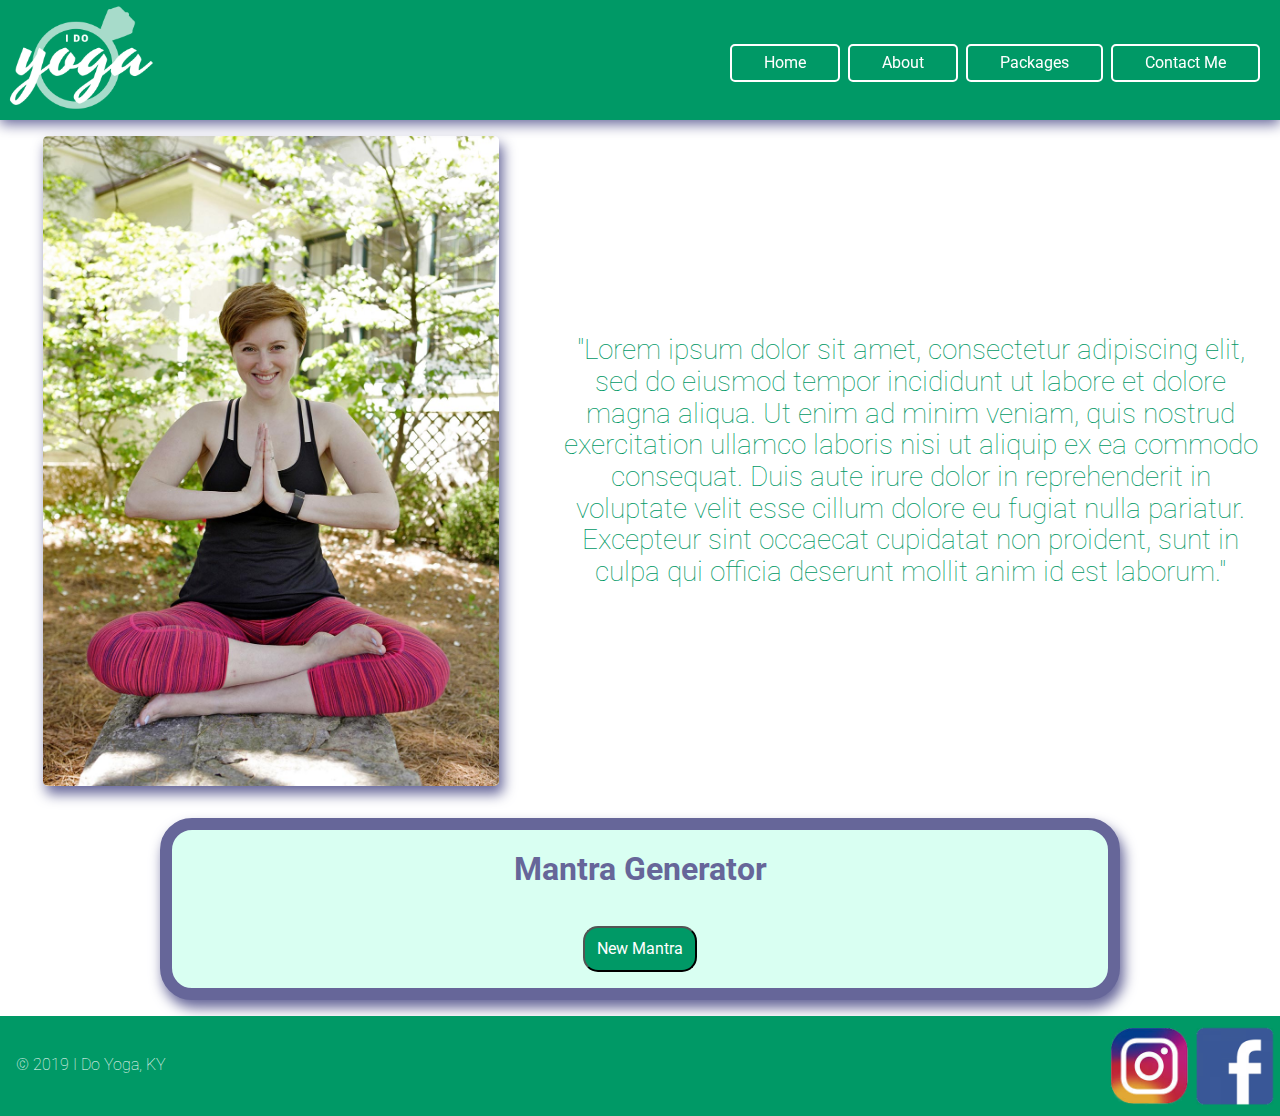
<file: index.html>
<!DOCTYPE html>

<html>
  <head>
    <meta charset="UTF-8">
    <meta name="viewport" content="width=device-width, initial-scale=1.0">
    <title>I Do Yoga KY</title>
    <link href="https://fonts.googleapis.com/css?family=Roboto:100,400" rel="stylesheet">  
<!-- CSS Links     -->
    <link rel="stylesheet" href="css/normalize.css">
    <link rel="stylesheet" href="css/main.css">
  </head>
   <body>
    <header class="nav-header">
        <a href="index.html"><img class="logo" src="imgs/logo-trans.png"></a>
      <nav>
      <ul class="navigation">
        <li><a href="index.html">Home</a></li>
        <li><a href="about.html">About</a></li>
        <li><a href="packages.html">Packages</a></li>
        <li><a href="contact.html">Contact Me</a></li>
      </ul>
      </nav>
    </header>
       <div class="wrapper">
<!-- main-content -->
        <div class="main-content">
            
            <div class="col-1">
                <img class="main-img bd-rad bx-sdw" src="imgs/mainpageimg-sfw.jpg" alt="Hannah Nitzken, I Do Yoga"> 
            </div>
            
            <div class="col-2">
                <h2 class="thin">"Lorem ipsum dolor sit amet, consectetur adipiscing elit, sed do eiusmod tempor incididunt ut labore et dolore magna aliqua. Ut enim ad minim veniam, quis nostrud exercitation ullamco laboris nisi ut aliquip ex ea commodo consequat. Duis aute irure dolor in reprehenderit in voluptate velit esse cillum dolore eu fugiat nulla pariatur. Excepteur sint occaecat cupidatat non proident, sunt in culpa qui officia deserunt mollit anim id est laborum."</h2>
            </div>
            
        </div>
<!-- /main-content -->
<!-- random mantra generator  -->
        <div class="mantra-div bx-sdw">
           <h1 class="purple">Mantra Generator</h1>
           <div id="mantraGenerator" class="purple">
                <!--  mantras will show up here   -->
           </div>
           <button onclick="newMantra()">New Mantra</button>
        </div>   
        </div> 
<!-- /wrapper    -->
    <footer>
        <span id="copyright" class="thin">&copy; 2019 I Do Yoga, KY</span>
        <a href="https://www.facebook.com/idoyogaky/" target="_blank"><img class="icn fb" src="imgs/fbookicon.png" alt="facebook"></a>
        <a href="https://www.instagram.com/idoyogaky/" target="_blank"><img class="icn insta" src="imgs/instaicon.png" alt="instagram"></a>
    </footer>

<script src="js/mantra.js"></script>       
   </body>
</html>
</file>
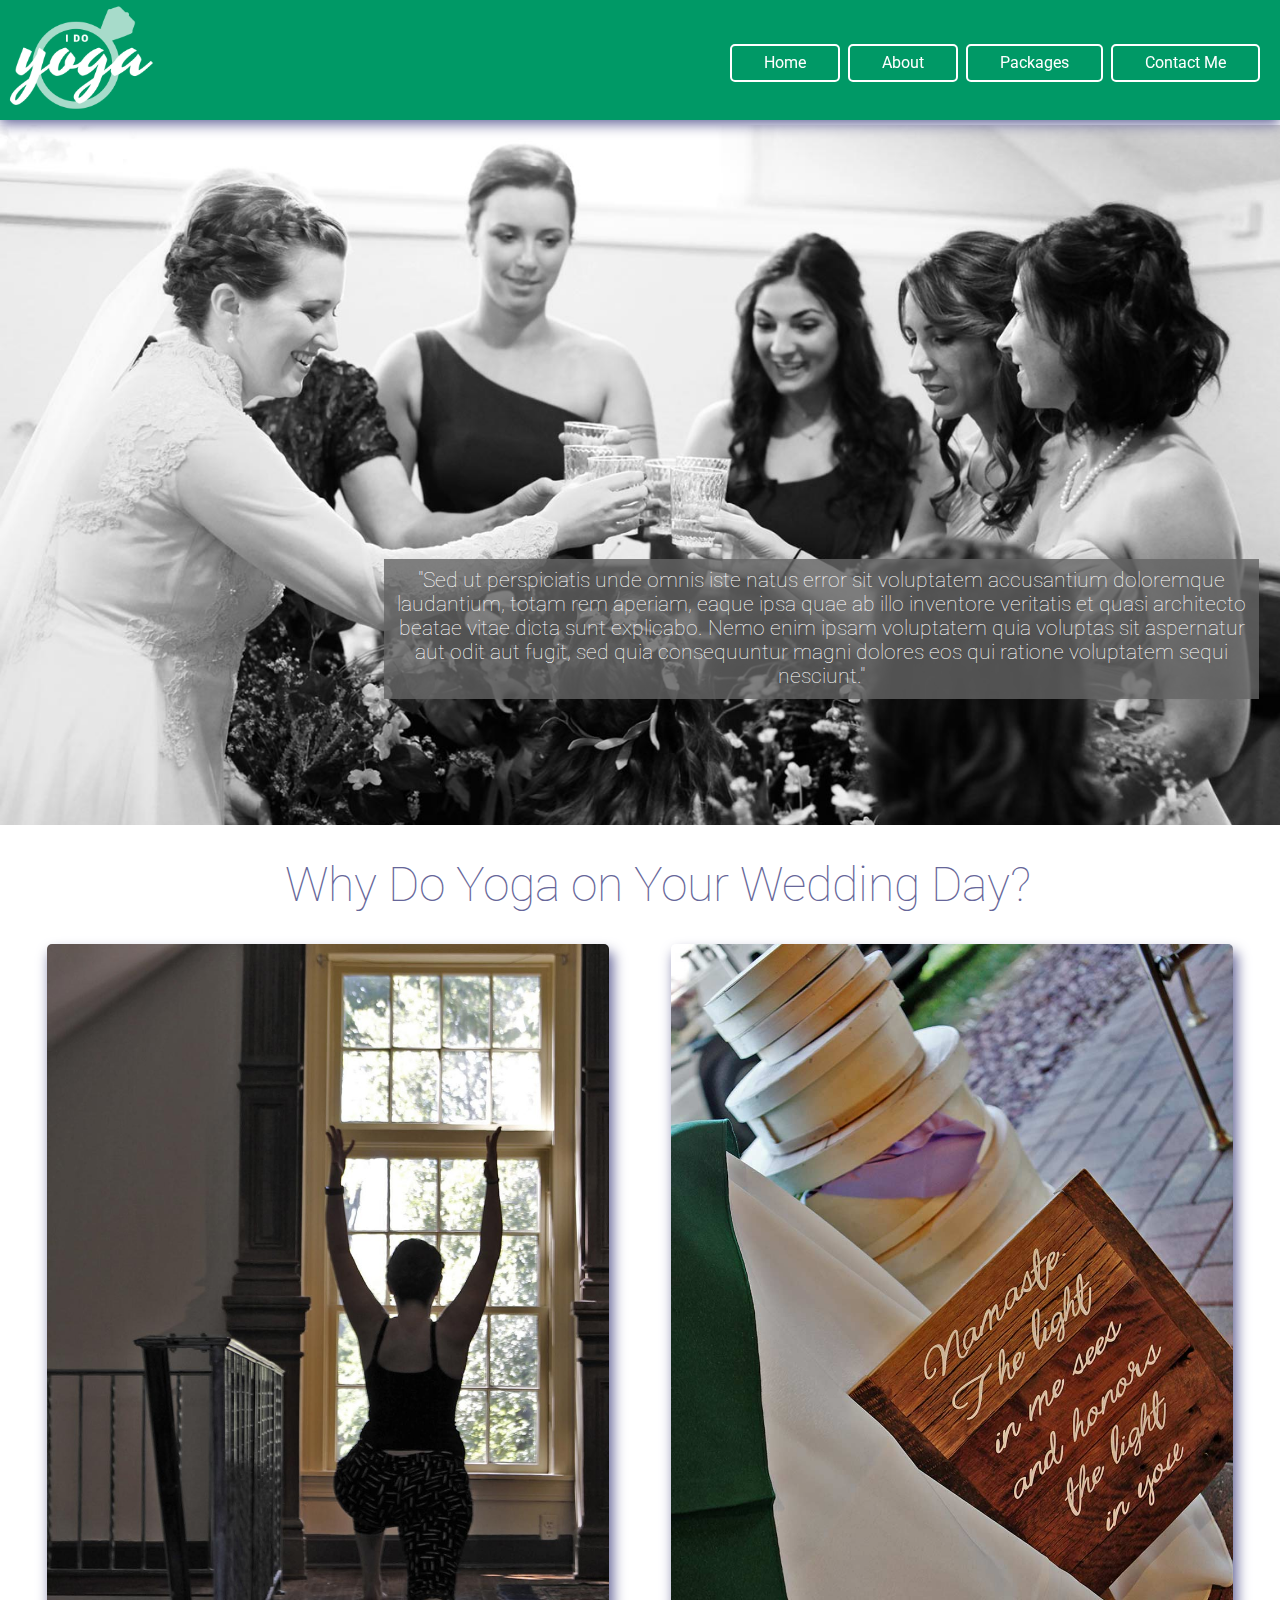
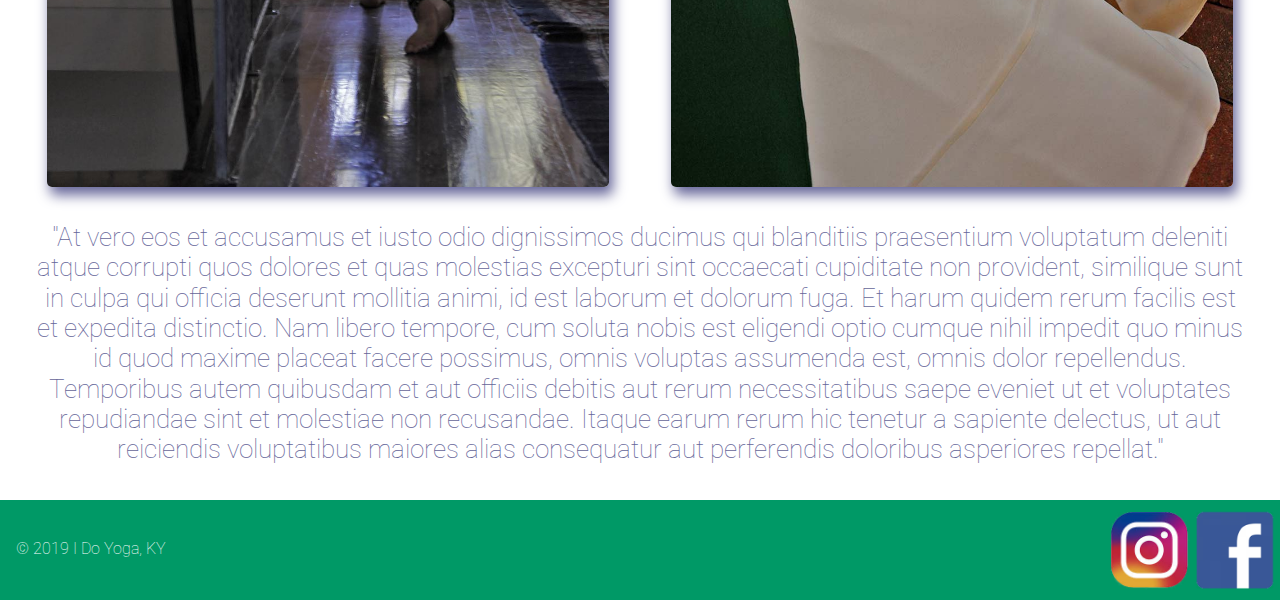
<file: about.html>
<!DOCTYPE html>

<html>
  <head>
    <meta charset="UTF-8">
    <meta name="viewport" content="width=device-width, initial-scale=1.0">
    <title>I Do Yoga KY | About</title>
    <link href="https://fonts.googleapis.com/css?family=Roboto:100,400" rel="stylesheet">  
<!-- CSS Links     -->
    <link rel="stylesheet" href="css/normalize.css">
    <link rel="stylesheet" href="css/main.css">
  </head>
   <body>
    <header class="nav-header">
        <a href="index.html"><img class="logo" src="imgs/logo-trans.png"></a>
      <nav>
      <ul class="navigation">
        <li><a href="index.html">Home</a></li>
        <li><a href="about.html">About</a></li>
        <li><a href="packages.html">Packages</a></li>
        <li><a href="contact.html">Contact Me</a></li>
      </ul>
      </nav>
    </header>
       <div class="wrapper">
<!-- main-content -->
        <div class="main-content-about">
            <div class="abt-img-1">
                <div class="abt-text-container-1 bd-rad-round">
                <p class="thin white">"Sed ut perspiciatis unde omnis iste natus error sit voluptatem accusantium doloremque laudantium, totam rem aperiam, eaque ipsa quae ab illo inventore veritatis et quasi architecto beatae vitae dicta sunt explicabo. Nemo enim ipsam voluptatem quia voluptas sit aspernatur aut odit aut fugit, sed quia consequuntur magni dolores eos qui ratione voluptatem sequi nesciunt."</p>
                </div>    
            </div>
            
            <h1 class="thin purple">Why Do Yoga on Your Wedding Day?</h1>
            <div class="abt-sec-2">
                
                <div class="abt-col-1">
                    <img class="abt-img-3 bd-rad bx-sdw" src="imgs/aboutpageimg3-sfw.jpg" alt="Hannah doing yoga">
                </div>
            
                <div class="abt-col-2">
                    <img class="abt-img-2 bd-rad bx-sdw"src="imgs/aboutpageimg2-sfw.jpg" alt="Namaste on wooden sign">
                </div>    
                
            </div> 
            
            <div class="abt-sec-3">
                <h2 class="purple thin">"At vero eos et accusamus et iusto odio dignissimos ducimus qui blanditiis praesentium voluptatum deleniti atque corrupti quos dolores et quas molestias excepturi sint occaecati cupiditate non provident, similique sunt in culpa qui officia deserunt mollitia animi, id est laborum et dolorum fuga. Et harum quidem rerum facilis est et expedita distinctio. Nam libero tempore, cum soluta nobis est eligendi optio cumque nihil impedit quo minus id quod maxime placeat facere possimus, omnis voluptas assumenda est, omnis dolor repellendus. Temporibus autem quibusdam et aut officiis debitis aut rerum necessitatibus saepe eveniet ut et voluptates repudiandae sint et molestiae non recusandae. Itaque earum rerum hic tenetur a sapiente delectus, ut aut reiciendis voluptatibus maiores alias consequatur aut perferendis doloribus asperiores repellat."</h2>
            
            </div>
       
            
        </div>
<!-- /main-content -->
       
        </div> 
<!-- /wrapper    -->
    <footer>
        <span id="copyright" class="thin">&copy; 2019 I Do Yoga, KY</span>
        <a href="https://www.facebook.com/idoyogaky/" target="_blank"><img class="icn fb" src="imgs/fbookicon.png" alt="facebook"></a>
        <a href="https://www.instagram.com/idoyogaky/" target="_blank"><img class="icn insta" src="imgs/instaicon.png" alt="instagram"></a>
    </footer>
     
   </body>
</html>
</file>
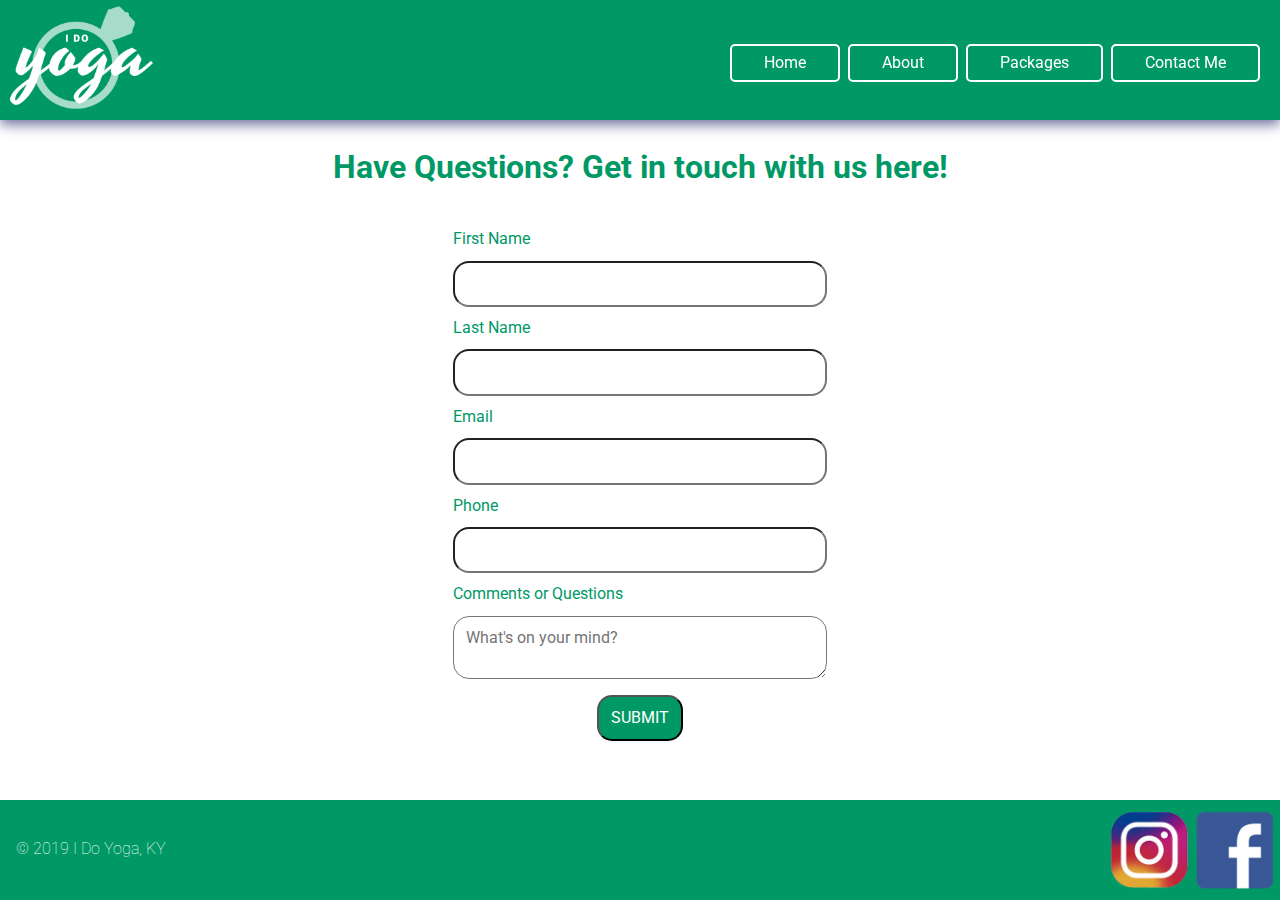
<file: contact.html>
<!DOCTYPE html>

<html>
  <head>
    <meta charset="UTF-8">
    <meta name="viewport" content="width=device-width, initial-scale=1.0">  
    <title>I Do Yoga KY | Contact</title>
    <link href="https://fonts.googleapis.com/css?family=Roboto:100,400" rel="stylesheet">  
<!-- CSS Links     -->
    <link rel="stylesheet" href="css/normalize.css">
    <link rel="stylesheet" href="css/main.css">
  </head>
   <body>
    <header class="nav-header">
        <a href="index.html"><img class="logo" src="imgs/logo-trans.png"></a>
      <nav>
      <ul class="navigation">
        <li><a href="index.html">Home</a></li>
        <li><a href="about.html">About</a></li>
        <li><a href="packages.html">Packages</a></li>
        <li><a href="contact.html">Contact Me</a></li>
      </ul>
      </nav>
    </header>
       <div class="wrapper">
<!-- main-content -->
        <div class="main-content-contact">
             <h1 class="green">Have Questions? Get in touch with us here!</h1>
            <div id="contact-form">
            <form>
                   
                <label>First Name</label>
                <input type="text" id="first-name" placeholder="" name="first-name" required>
                <label>Last Name</label>
                <input type="text" id="last-name" placeholder="" name="last-name" required>
                <label>Email</label>
                <input type="email" id="email" placeholder="" name="user-email" required>
                <label>Phone</label>
                <input type="tel" id="phone" placeholder="" name="user-number">
                <label>Comments or Questions</label>
                <textarea placeholder="What's on your mind?"></textarea>
                <button type="submit" id="form-btn">SUBMIT</button> 
            </form>
            </div>   
            
        </div>
<!-- /main-content -->
       
        </div> 
<!-- /wrapper    -->
    <footer>
        <span id="copyright" class="thin">&copy; 2019 I Do Yoga, KY</span>
        <a href="https://www.facebook.com/idoyogaky/" target="_blank"><img class="icn fb" src="imgs/fbookicon.png" alt="facebook"></a>
        <a href="https://www.instagram.com/idoyogaky/" target="_blank"><img class="icn insta" src="imgs/instaicon.png" alt="instagram"></a>
    </footer>    
   </body>
</html>
</file>
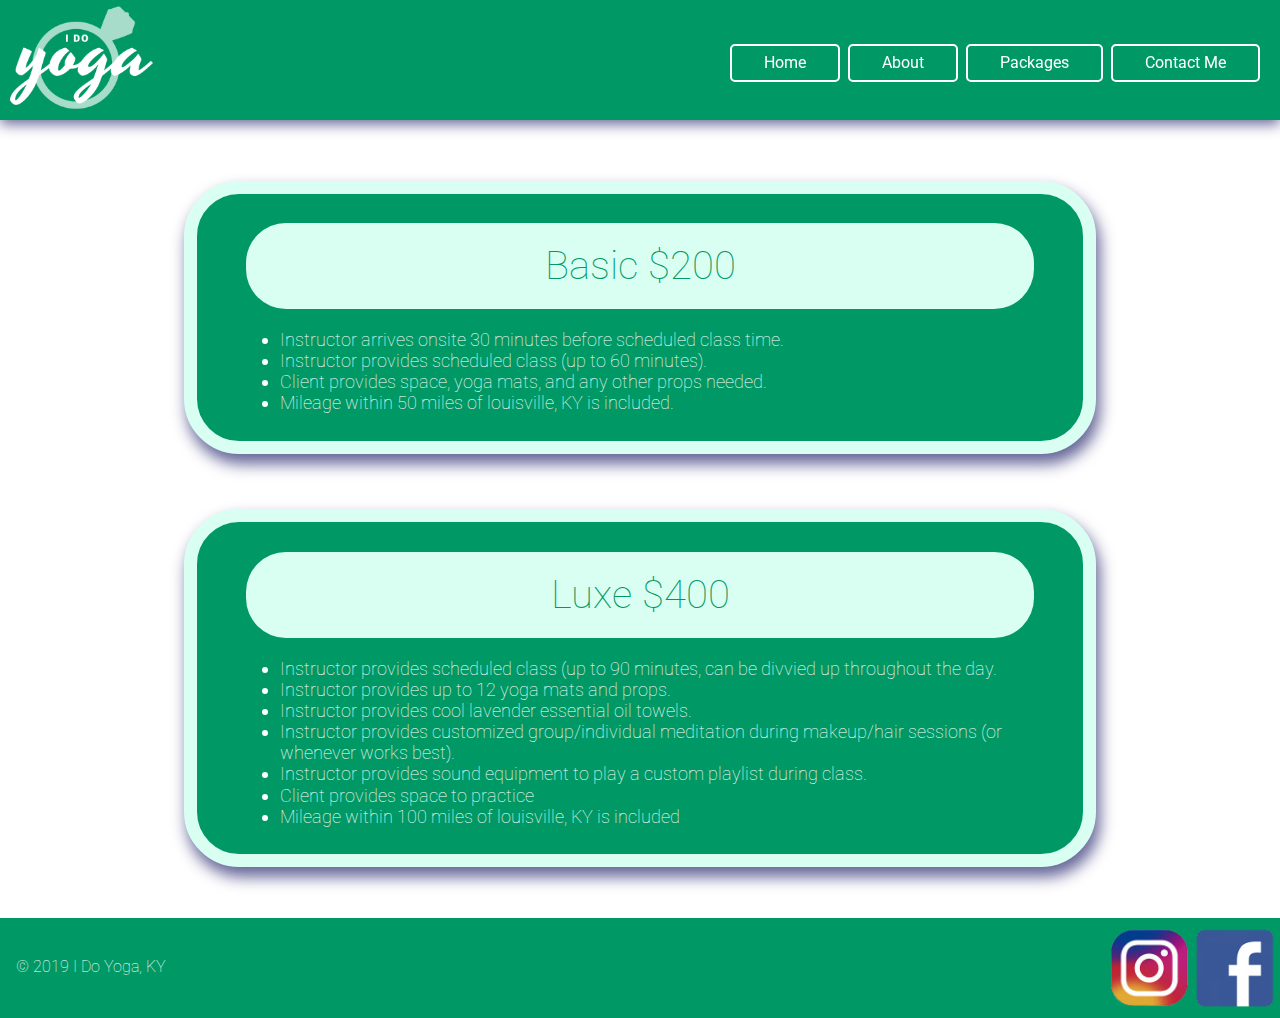
<file: packages.html>
<!DOCTYPE html>

<html>
  <head>
    <meta charset="UTF-8">
    <meta name="viewport" content="width=device-width, initial-scale=1.0">  
    <title>I Do Yoga KY | Packages</title>
    <link href="https://fonts.googleapis.com/css?family=Roboto:100,400" rel="stylesheet">  
<!-- CSS Links     -->
    <link rel="stylesheet" href="css/normalize.css">
    <link rel="stylesheet" href="css/main.css">
  </head>
   <body>
    <header class="nav-header">
        <a href="index.html"><img class="logo" src="imgs/logo-trans.png"></a>
      <nav>
      <ul class="navigation">
        <li><a href="index.html">Home</a></li>
        <li><a href="about.html">About</a></li>
        <li><a href="packages.html">Packages</a></li>
        <li><a href="contact.html">Contact Me</a></li>
      </ul>
      </nav>
    </header>
       <div class="wrapper">
<!-- main-content -->
        <div class="main-content-packages">
            
            <div class="pac-col-1 bx-sdw">
                <h1 class="white thin">Basic $200</h1>
                <ul class="white thin">
                    <li>Instructor arrives onsite 30 minutes before scheduled class time.</li>
                    <li>Instructor provides scheduled class (up to 60 minutes).</li>
                    <li>Client provides space, yoga mats, and any other props needed.</li>
                    <li>Mileage within 50 miles of louisville, KY is included.</li>    
                </ul>
            </div>
       
            <div class="pac-col-2 bx-sdw">
                <h1 class="white thin">Luxe $400</h1>
                <ul class="white thin">
                    <li>Instructor provides scheduled class (up to 90 minutes, can be divvied up throughout the day.</li>
                    <li>Instructor provides up to 12 yoga mats and props.</li>
                    <li>Instructor provides cool lavender essential oil towels.</li>
                    <li>Instructor provides customized group/individual meditation during makeup/hair sessions (or whenever works best).</li>
                    <li>Instructor provides sound equipment to play a custom playlist during class.</li>
                    <li>Client provides space to practice</li>  
                    <li>Mileage within 100 miles of louisville, KY is included</li>    
                </ul>
            </div>
            
        </div>
<!-- /main-content -->
       
        </div> 
<!-- /wrapper    -->
    <footer>
        <span id="copyright" class="thin">&copy; 2019 I Do Yoga, KY</span>
        <a href="https://www.facebook.com/idoyogaky/" target="_blank"><img class="icn fb" src="imgs/fbookicon.png" alt="facebook"></a>
        <a href="https://www.instagram.com/idoyogaky/" target="_blank"><img class="icn insta" src="imgs/instaicon.png" alt="instagram"></a>
    </footer>      
   </body>
</html>
</file>
<file: css/main.css>
/* CSS */

* {box-sizing: border-box;}

/* CSS Elements */

html, body {
    height: 100%;
}

body {    
  font-family: "Roboto", sans-serif;
  display: flex;
  flex-direction: column;
}

a {text-decoration: none;}

ul {
  list-style: none;
  margin: .75em;
  padding: 0;
}

p {}

footer {
    min-height: 6.25rem;
    background-color: #096;
}

button {
    padding: .75em;
    border-radius: 15px;
    background: #096;
    color: white;
}

button:hover {
    box-shadow: .2em .2em .8em #669;
    background: white;
    color: #096;
}

/* Wrapper */

.wrapper {
    flex: 1 0 auto;
}


/* theme text colors, font weight, other styles */

.thin {font-weight: 100;}

.purple {color: #669;}

.white {color: white;}

.green {color: #096;}

.bx-sdw {box-shadow: .2em .5em .8em #669;}

.bd-rad {border-radius: 5px;}

/* Navigation */

.logo {
    max-height: 7.5em;
    align-content: center;
    display: block;
    margin: auto;
}

.navigation {
  margin-bottom: .5em;     
}

.navigation li {
    background: #096;
    border: solid 2px white;
    max-width: 40%;
    margin: 0 auto .5em;
    border-radius: 5px;
}

.title a,
.navigation a {
  display: block;
  padding: .25em 1em;
  text-align: center;
  color: white;
}

.navigation li a:hover {
    background-color: white;
    color: #096;
}

.nav-header {
  background-color: #096;
  box-shadow: 0 .3em .8em #669;
  z-index: 100;
}

/* main content section home page */

.col-1 {margin: 1em;}

.main-img {
    max-height: 650px;
    max-width: 100%;
    display: block;
    margin: auto;
}

.col-2 {
    font-size: .9rem;
    color: #096;
    text-align: center;
    margin: auto;
    width: 80%;
}

/* mantra generator */

.mantra-div {
    display: block;
    margin: 1em 3em;
    text-align: center;
    border: solid .75em #669;
    border-radius: 2em;
    background-color: #d9fff2;
}

#mantraGenerator {
    margin: 1em;
}

.mantra-div button {margin: 1em;}


/*
=======================
About Page
=======================
*/

.main-content-about {
    margin-bottom: 2em;
}

.abt-img-1 {
    width: 100%;
    height: 700px;
    background-image: url("../imgs/aboutpageimg1-sfw.jpg");
    background-size: cover;
}

.abt-text-container-1 {
    text-align: center;
    font-size: 1.15em;
    background: rgba(100,100,100,.8);
    position: relative;
    top: 62%;
    margin: 1em;
}

.abt-img-1 p {
    padding: .5em;
}

.main-content-about h1 {
    margin-left: .75em;
    text-align: center;
}

.abt-sec-2 {
    margin: 1em;
    display: flex;
}

.abt-sec-3 {
    display: block;
    margin: 2em;
    text-align: center;
    font-size: .75rem;
}

.abt-img-3,
.abt-img-2 {
    width: 95%;
    display: block;
    margin: auto;
}


/*
=======================
Packages Page
=======================
*/

.main-content-packages {
    margin: 1em;
    padding: 1em;
    text-align: center;
}

.main-content-packages h1{
    background-color: #d9fff2;
    padding: .5em;
    margin: .5em 1em;
    color: #096;
    border-radius: 1em;
    font-size: 1.75rem;
}

.pac-col-1,
.pac-col-2{
    background-color: #096;
    border: solid #d9fff2 .75em;
    border-radius: 3em;
    margin: 1em;
    padding: .5em;
    font-size: 1.15rem;
}

.pac-col-1 ul,
.pac-col-2 ul {
    text-align: left;
    list-style: disc;
    margin: 1em;
}

/*
=======================
Contact Page + Form Styles
=======================
*/

form {
    margin: 2em;
}

input,textarea,label{
    display: block;
    padding: .75em;
    width: 100%;
    border-radius: 1em;
}

input {
   width: 100% 
}

textarea{
    margin-bottom: 1em;
}

label {
    font-weight: 400;
    padding: .75em 0;
    color: #096
}

.main-content-contact {
    display: block;
    margin: auto;
}
.main-content-contact h1{
    text-align: center;
}

#contact-form{
    max-width: 438px;
    display: block;
    margin: auto;
    margin-bottom: 1em;
}

#form-btn {
    display: block;
    margin: auto;
}



/* footer section */

#copyright{ 
    color: white;
    margin-left: 1em;
    position: relative;
    top: 40%;
}

.icn {
    display: inline-block;
    width: 80px;
    height: 80px;
    margin-top: 10px;
    margin-left: 5px;
}

.fb {
    position: absolute;
    right: 5px;
}
.insta {
    position: absolute;
    right: 90px;
}

/*media query section*/

@media (min-width:769px) {

.main-content {
  padding-top: 7.5em;      
  }    
.main-content-about {
  padding-top: 6.5em;      
  }    
.main-content-packages {
  display: flex;
  flex-direction: column;
  justify-content: space-evenly;
  padding-top: 8em;      
  }    
.main-content-contact{
  padding-top: 8em;      
  }    
    
.nav-header,
.navigation,
.logo,
.main-content {
  display: flex;
  }   

.nav-header {
  flex-direction: row;
  justify-content: space-between;
  position: fixed;
  width: 100%;
  top: 0;
  } 

.navigation {
  margin-top: 2.75em;
  }    

.navigation a {
  padding: .5em 2em;
  }    
    
.navigation li {
  margin-right: .5em;  
  }   
    
.col-1 {
  width: 40%;    
  margin-right: 1em;
  }    
    
.col-2 {
    font-size: 1.15rem;
    width: 60%;
    margin-right: 1em;
    margin-left: 1em;
  }        
    
.mantra-div {
    width: 75%;
    display:block;
    margin: 1em auto;
    }    
    
/* about page  */
    
.abt-text-container-1 {
    margin-left: 20%;
  } 

.main-content-about h1 {
    font-size: 3rem;
  }
    
.abt-img-3, 
.abt-img-2 {
    width: 90%;
  }    
    
.abt-sec-3{
    font-size: 1.1rem;    
    }    
    
/* packages page  */

.main-content-packages h1{
    font-size: 2.5rem;
  }
    
.pac-col-1,
.pac-col-2 {
    width: 75%;
    margin: 2em auto 1em;
 } 
    
    
@media (min-width:1024px) {
    
.col-2 {
    width: 55%;
  }
.abt-text-container-1 {
        font-size: 1.3rem;
        margin-left: 30%;
    } 

.pac-col-1 ul,
.pac-col-2 ul {
    margin-left: 4em;
    }
    
	}
}
</file>
